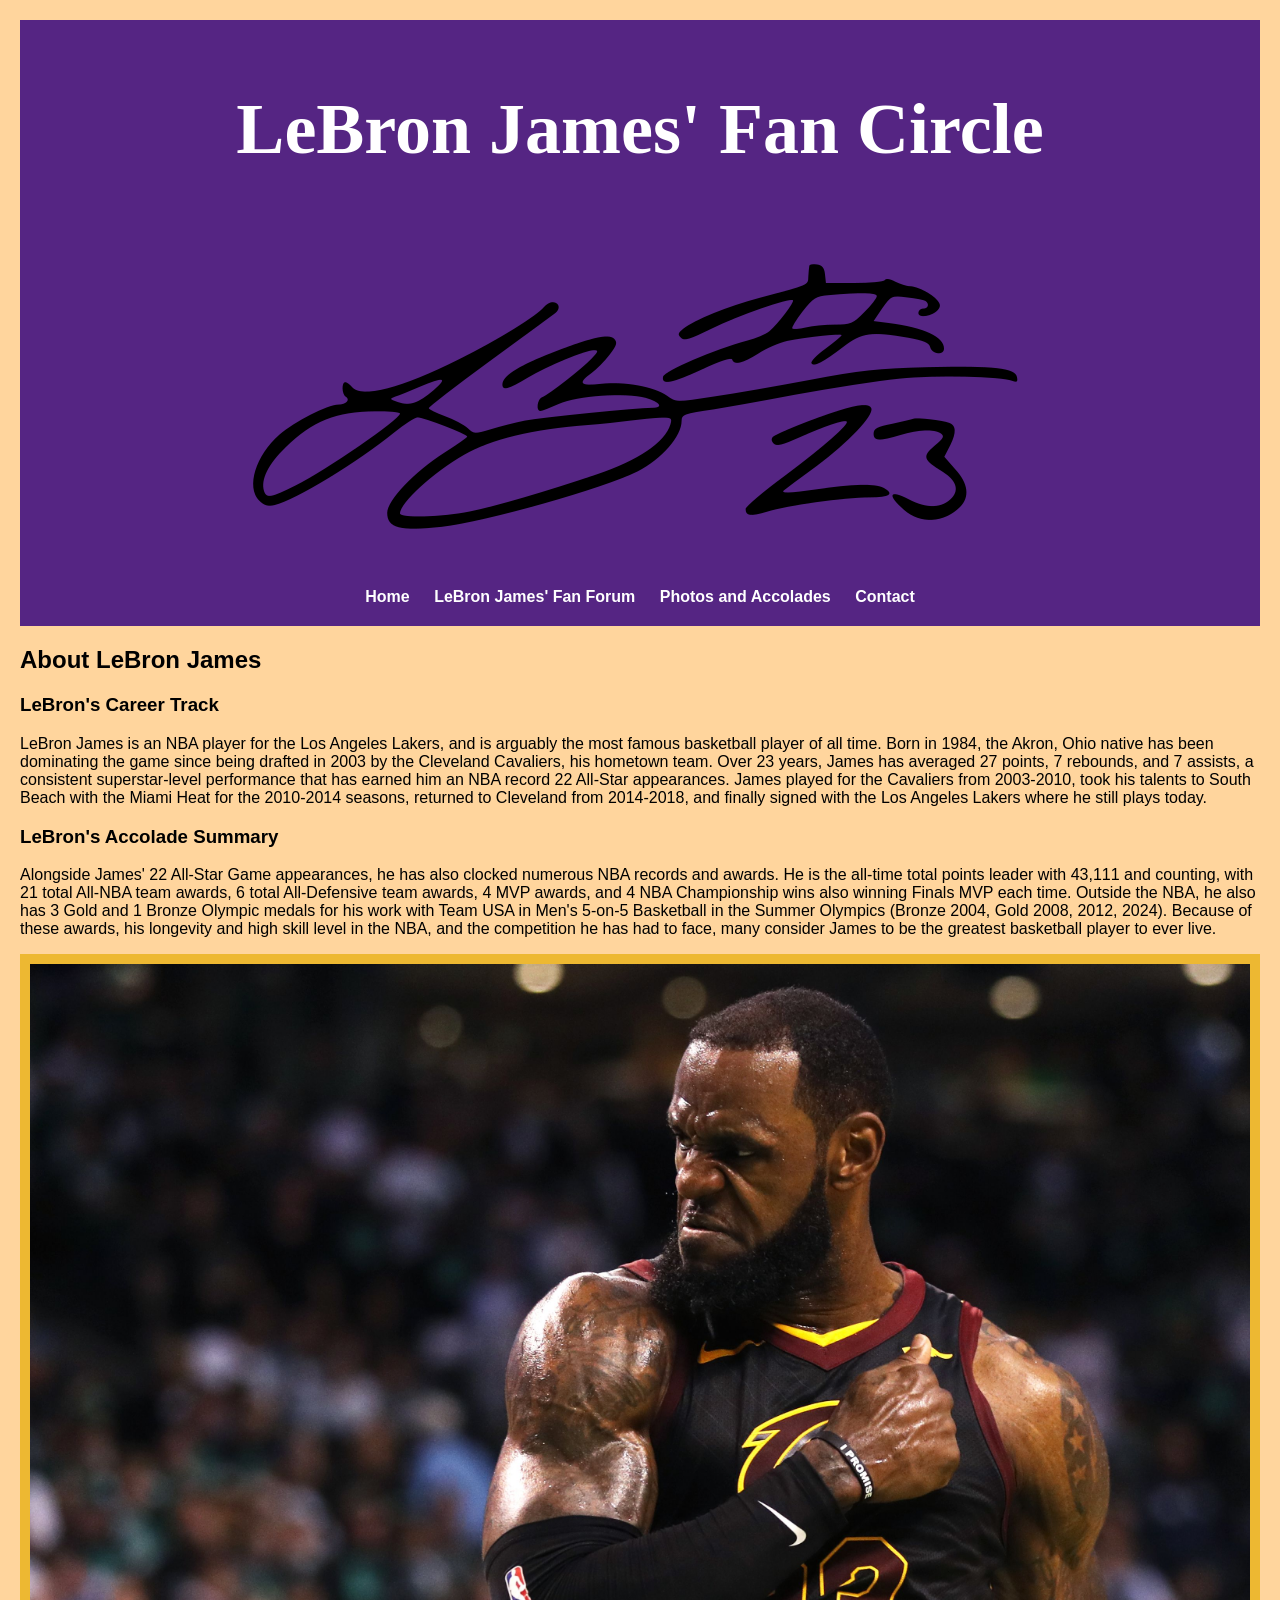
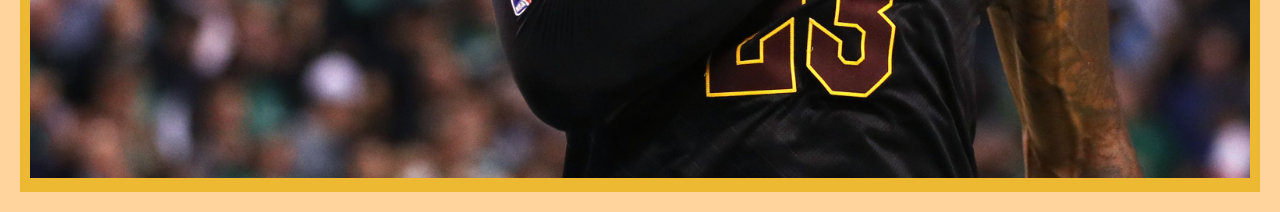
<file: index.html>
<!DOCTYPE html>
<html lang = "en">
    <head>
            <meta charset = "UTF-8">
            <meta name = "viewport" content = "width = device-width, initial-scale = 1.0">
            <link rel = "stylesheet" type = 'text/css' href = 'style.css'>
            <link rel = "icon" type = "image/x-icon" href = "assets/lesilly.jpg">
            <script src = "scripts.js" defer></script>
            <title>LeBron's Fan Circle</title>
    </head>
    <body>
        <header>
                <h1 class = "home">LeBron James' Fan Circle</h1>
                <img src = "assets/signature.png" alt = "LeBron's Signature">
                <nav aria-label = "Main Navigation">
                        <a href = "index.html">Home</a>
                        <a href = "forum.html">LeBron James' Fan Forum</a>
                        <a href = "gallery.html">Photos and Accolades</a>
                        <a href = "mailto:andrew.atwater@maine.edu">Contact</a>
                </nav>
        </header>
        <main>
                <section class = "text-content">
                        <h2>About LeBron James</h2>

                        <h3>LeBron's Career Track</h3>
                        <p>
                                LeBron James is an NBA player for the Los Angeles Lakers, and is arguably the
                                most famous basketball player of all time. Born in 1984, the Akron, Ohio native
                                has been dominating the game since being drafted in 2003 by the Cleveland Cavaliers,
                                his hometown team. Over 23 years, James has averaged 27 points, 7 rebounds, and 7 assists,
                                a consistent superstar-level performance that has earned him an NBA record 22 All-Star appearances.
                                James played for the Cavaliers from 2003-2010, took his talents to South Beach with the Miami Heat for the 
                                2010-2014 seasons, returned to Cleveland from 2014-2018, and finally signed with the Los Angeles Lakers
                                where he still plays today.
                        </p>
                        <h3>LeBron's Accolade Summary</h3>
                        <p>
                                Alongside James' 22 All-Star Game appearances, he has also clocked numerous NBA records and awards.
                                He is the all-time total points leader with 43,111 and counting, with 21 total 
                                All-NBA team awards, 6 total All-Defensive team awards, 4 MVP awards, and 4 NBA Championship
                                wins also winning Finals MVP each time. Outside the NBA, he also has 3 Gold and 1 Bronze Olympic
                                medals for his work with Team USA in Men's 5-on-5 Basketball in the Summer Olympics (Bronze 2004, Gold 2008, 2012, 2024).
                                Because of these awards, his longevity and high skill level in the NBA, and the competition he has had to face,
                                many consider James to be the greatest basketball player to ever live.
                        </p>                       
                </section>
                <div class = "image-box">
                <img src = "assets/letuff.jpg" alt = "James Flexes">
            </div>
        </main>
    </body>
</file>
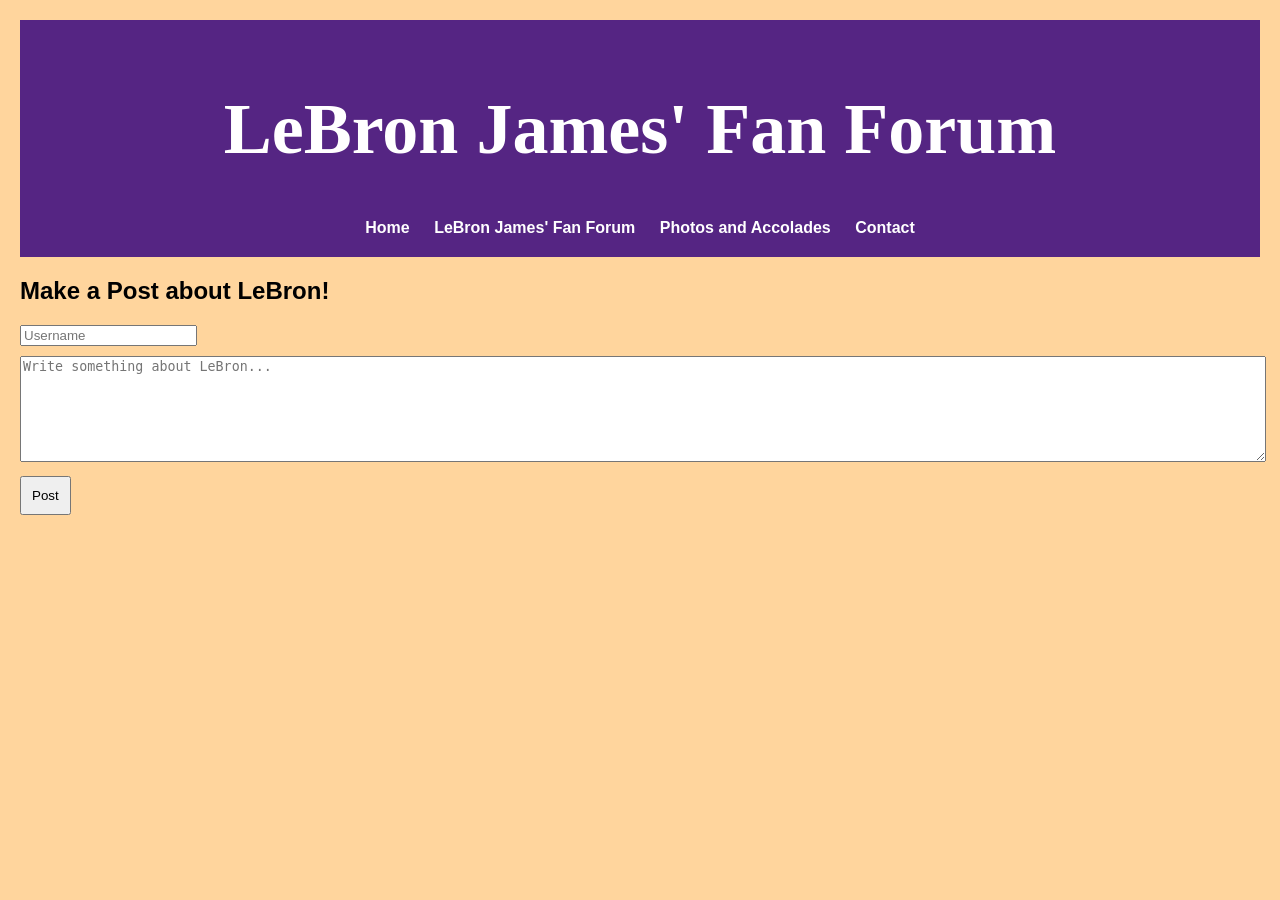
<file: forum.html>
<!DOCTYPE html>
<html lang = "en">
    <head>
            <meta charset = "UTF-8">
            <meta name = "viewport" content = "width = device-width, initial-scale = 1.0">
            <link rel = "stylesheet" type = 'text/css' href = 'style.css'>
            <link rel = "icon" type = "image/x-icon" href = "assets/lesilly.jpg">
            <script src = "scripts.js" defer></script>
            <title>LeBron's Fan Circle - Forum</title>
    </head>
    <body>
        <header>
                <h1 class = "home">LeBron James' Fan Forum</h1>
                <nav aria-label = "Main Navigation">
                        <a href = "index.html">Home</a>
                        <a href = "forum.html">LeBron James' Fan Forum</a>
                        <a href = "gallery.html">Photos and Accolades</a>
                        <a href = "mailto:andrew.atwater@maine.edu">Contact</a>
                </nav>
        </header>
        <main>
                <h2>Make a Post about LeBron!</h2>
                <input type = "text" id = "username" placeholder = "Username">
                <textarea id = "message" placeholder = "Write something about LeBron..."></textarea>
                <button id = "postBtn">Post</button>
                <ul id = "posts"></ul>
        </main>
    </body>
</html>
</file>
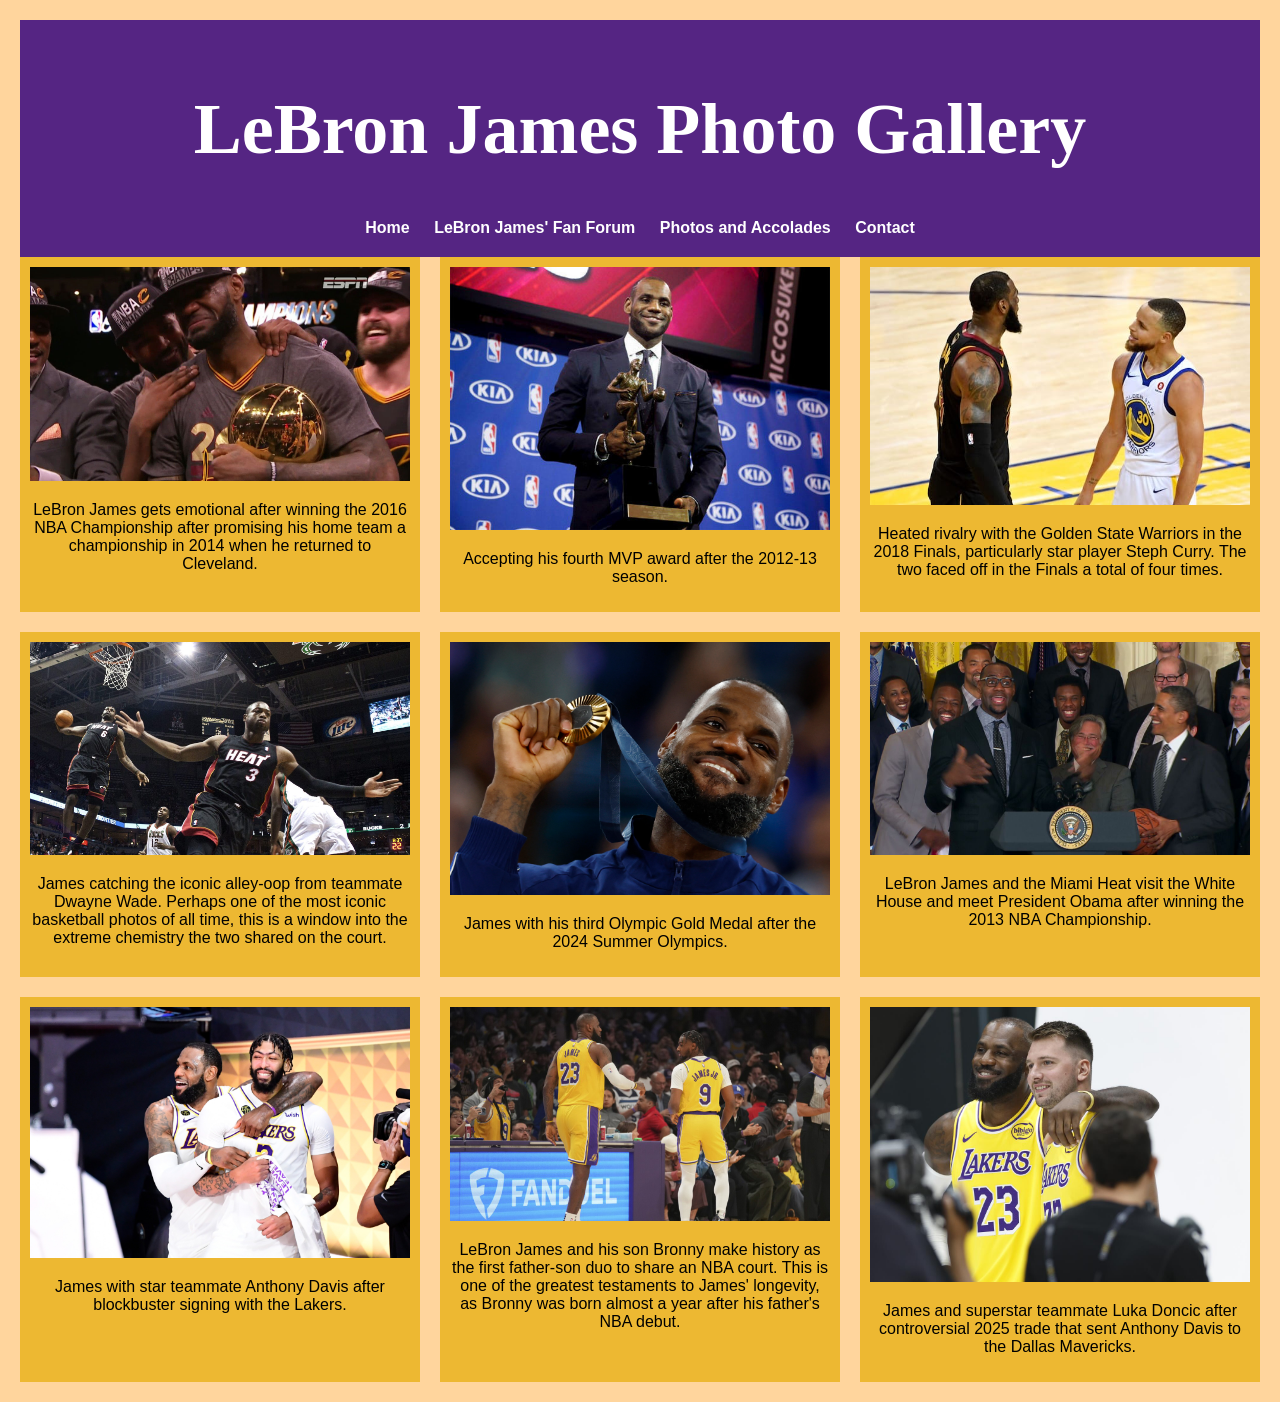
<file: gallery.html>
<!DOCTYPE html>
<html lang = "en">
    <head>
            <meta charset = "UTF-8">
            <meta name = "viewport" content = "width = device-width, initial-scale = 1.0">
            <link rel = "stylesheet" type = 'text/css' href = 'style.css'>
            <link rel = "icon" type = "image/x-icon" href = "assets/lesilly.jpg">
            <script src = "scripts.js" defer></script>
            <title>LeBron's Fan Circle - Gallery</title>
    </head>
    <body>
        <header>
                <h1 class = "home">LeBron James Photo Gallery</h1>
                <nav aria-label = "Main Navigation">
                        <a href = "index.html">Home</a>
                        <a href = "forum.html">LeBron James' Fan Forum</a>
                        <a href = "gallery.html">Photos and Accolades</a>
                        <a href = "mailto:andrew.atwater@maine.edu">Contact</a>
                </nav>
        </header>
        <main class = "gallery">
            <div class = "image-box">
                <img src = "assets/2016-chip.jpg" alt = "2016 Championship">
                <p>LeBron James gets emotional after winning the 2016 NBA Championship after promising his home team a championship in 2014 when he returned to Cleveland.</p>
            </div>
            <div class = "image-box">
                <img src = "assets/mvp.jpg" alt = "MVP Award">
                <p>Accepting his fourth MVP award after the 2012-13 season.</p>
            </div>
            <div class = "image-box">
                <img src = "assets/rivalry.jpg" alt = "Rivalry with Curry">
                <p>Heated rivalry with the Golden State Warriors in the 2018 Finals, particularly star player Steph Curry. The two faced off in the Finals a total of four times.</p>
            </div>
            <div class = "image-box">
                <img src = "assets/the-oop.jpg" alt = "Famous Alley-Oop">
                <p>James catching the iconic alley-oop from teammate Dwayne Wade. Perhaps one of the most iconic basketball photos of all time, this is a window into the extreme chemistry the two shared on the court.</p>
            </div>
            <div class = "image-box">
                <img src = "assets/gold.jpg" alt = "Gold Medal">
                <p>James with his third Olympic Gold Medal after the 2024 Summer Olympics.</p>
            </div>
            <div class = "image-box">
                <img src = "assets/leobama.jpg" alt = "James and President Obama">
                <p>LeBron James and the Miami Heat visit the White House and meet President Obama after winning the 2013 NBA Championship.</p>
            </div>
            <div class = "image-box">
                <img src = "assets/jamesdavis.jpg" alt = "James and Anthony Davis">
                <p>James with star teammate Anthony Davis after blockbuster signing with the Lakers.</p>
            </div>
            <div class = "image-box">
                <img src = "assets/bronny.jpg" alt = "LeBron and Bronny">
                <p>LeBron James and his son Bronny make history as the first father-son duo to share an NBA court. This is one of the greatest testaments to James' longevity, as Bronny was born almost a year after his father's NBA debut.</p>
            </div>
            <div class = "image-box">
                <img src = "assets/luka.jpg" alt = "James and Doncic">
                <p>James and superstar teammate Luka Doncic after controversial 2025 trade that sent Anthony Davis to the Dallas Mavericks.</p>
            </div>
        </main>
    </body>
</html>
</file>
<file: style.css>
body {
    font-family: Helvetica, sans-serif;
    margin: 0;
    background-color: #ffd59d;
    padding: 20px;
}

header {
    background-color: #552583;
    color: white;
    padding: 20px;
    text-align: center;
}

h1 {
    font-family:'Times New Roman', Times, serif;
    font-weight: bold;
    font-size: 72px
}

nav a {
    color: white;
    margin: 10px;
    text-decoration: none;
    font-weight: bold;
}

.gallery {
    display: grid;
    grid-template-columns: repeat(3, 1fr);
    gap: 20px;
}

.image-box {
    box-sizing: border-box;
    padding: 10px;
    background-color: #edb832;
    text-align: center;
}

.image-box img {
    width: 100%;
    font-weight: bold;
}

textarea {
    width: 100%;
    height: 100px;
    margin-top: 10px;
}

button {
    margin-top: 10px;
    padding: 10px;
}
</file>
